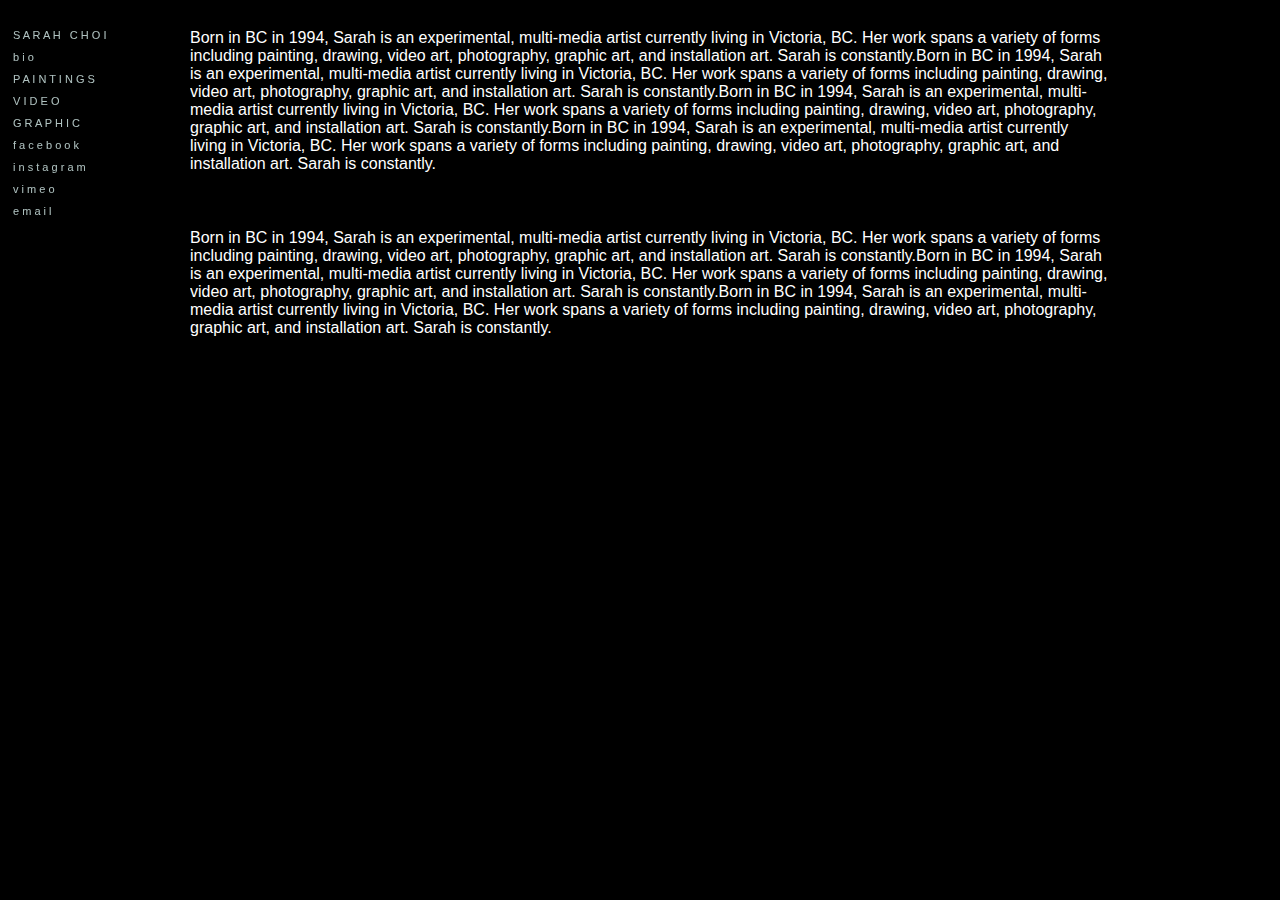
<file: bio.html>
<!DOCTYPE html>
<html lang="en">
<head>
	<meta charset="utf-8">
	<meta name="viewport" content="width=device-width, initial-scale=1">
	<meta name="description" content=" FILL ME IN ">
    <meta name="author" content=" his.imagination ">

    <title>Zara</title>

    <link rel="stylesheet" href="https://maxcdn.bootstrapcdn.com/bootstrap/3.3.5/css/bootstrap.min.css" integrity="sha512-dTfge/zgoMYpP7QbHy4gWMEGsbsdZeCXz7irItjcC3sPUFtf0kuFbDz/ixG7ArTxmDjLXDmezHubeNikyKGVyQ==" crossorigin="anonymous">
    <link href="css/mystyle.css" rel="stylesheet">
</head>
<body>
<div class="fixed-nav">
			<ul class="nav-list">
				<li><a href="index.html">S A R A H &nbsp; C H O I</a></li>
				<li><a href="bio.html">b i o</a></li>
				<li><a href="paintings.html">P A I N T I N G S</a></li>
				<li><a href="video.html">V I D E O</a></li>
				<li><a href="graphic.html">G R A P H I C</a></li>
				<li><a href="https://www.facebook.com/sarahhchoi">f a c e b o o k</a></li>
				<li><a href="https://instagram.com/sarahschoi/">i n s t a g r a m</a></li>
				<li><a href="https://vimeo.com/sarahschoi">v i m e o</a></li>
				<li><a href="">e m a i l</a></li>
			</ul>
	    </div>
<div class="bio-box">
 <p>
	Born in BC in 1994, Sarah is an experimental, multi-media artist currently living in Victoria, BC. Her work spans a variety of forms including painting, drawing, video art, photography, graphic art, and installation art. Sarah is constantly.Born in BC in 1994, Sarah is an experimental, multi-media artist currently living in Victoria, BC. Her work spans a variety of forms including painting, drawing, video art, photography, graphic art, and installation art. Sarah is constantly.Born in BC in 1994, Sarah is an experimental, multi-media artist currently living in Victoria, BC. Her work spans a variety of forms including painting, drawing, video art, photography, graphic art, and installation art. Sarah is constantly.Born in BC in 1994, Sarah is an experimental, multi-media artist currently living in Victoria, BC. Her work spans a variety of forms including painting, drawing, video art, photography, graphic art, and installation art. Sarah is constantly.
 </p>
  <p>
  	Born in BC in 1994, Sarah is an experimental, multi-media artist currently living in Victoria, BC. Her work spans a variety of forms including painting, drawing, video art, photography, graphic art, and installation art. Sarah is constantly.Born in BC in 1994, Sarah is an experimental, multi-media artist currently living in Victoria, BC. Her work spans a variety of forms including painting, drawing, video art, photography, graphic art, and installation art. Sarah is constantly.Born in BC in 1994, Sarah is an experimental, multi-media artist currently living in Victoria, BC. Her work spans a variety of forms including painting, drawing, video art, photography, graphic art, and installation art. Sarah is constantly.
  </p>
</div>

</body>
</html>
</file>
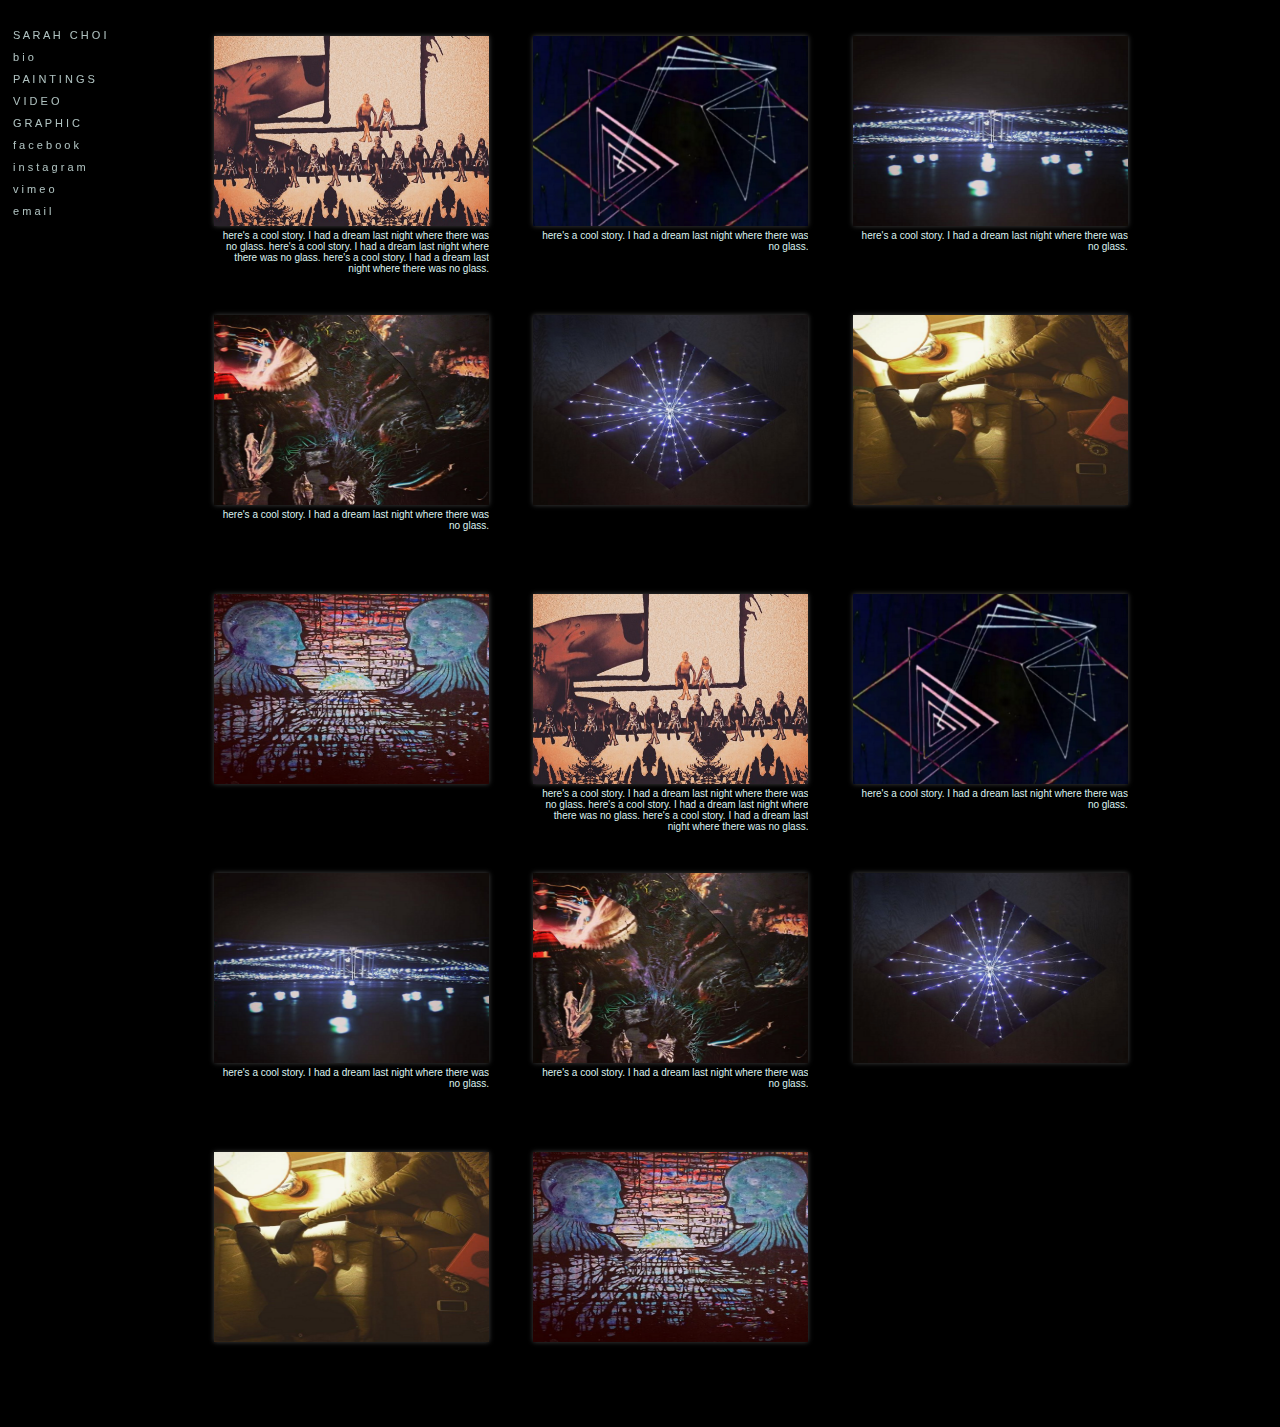
<file: graphic.html>
<!DOCTYPE html>
<html lang="en">
<head>
	<meta charset="utf-8">
	<meta name="viewport" content="width=device-width, initial-scale=1">
	<meta name="description" content=" FILL ME IN ">
    <meta name="author" content=" his.imagination ">

    <title>Zara</title>

    <link rel="stylesheet" href="https://maxcdn.bootstrapcdn.com/bootstrap/3.3.5/css/bootstrap.min.css" integrity="sha512-dTfge/zgoMYpP7QbHy4gWMEGsbsdZeCXz7irItjcC3sPUFtf0kuFbDz/ixG7ArTxmDjLXDmezHubeNikyKGVyQ==" crossorigin="anonymous">
    <link href="css/mystyle.css" rel="stylesheet">
</head>
<body>
<div class="fixed-nav">
			<ul class="nav-list">
				<li><a href="index.html">S A R A H &nbsp; C H O I</a></li>
				<li><a href="bio.html">b i o</a></li>
				<li><a href="paintings.html">P A I N T I N G S</a></li>
				<li><a href="video.html">V I D E O</a></li>
				<li><a href="graphic.html">G R A P H I C</a></li>
				<li><a href="https://www.facebook.com/sarahhchoi">f a c e b o o k</a></li>
				<li><a href="https://instagram.com/sarahschoi/">i n s t a g r a m</a></li>
				<li><a href="https://vimeo.com/sarahschoi">v i m e o</a></li>
				<li><a href="">e m a i l</a></li>
			</ul>
	    </div>
<div class="art-work">
	<div class="main-content">
	    	<ul>
	    		<li class="art"><img src="pics/feature.png" alt="art">
	    			<div class="art-info">
	    				here's a cool story.  I had a dream last night where there was no glass.  here's a cool story.  I had a dream last night where there was no glass.  here's a cool story.  I had a dream last night where there was no glass.
	    			</div>
	    		</li>
	    		<li class="art"><img src="pics/1.png" alt="art">
	    			<div class="art-info">
	    				here's a cool story.  I had a dream last night where there was no glass.
	    			</div>
	    		</li>
	    		<li class="art"><img src="pics/2.png" alt="art">
	    			<div class="art-info">
	    				here's a cool story.  I had a dream last night where there was no glass.
	    			</div>
	    		</li>
	    		<li class="art"><img src="pics/3.png" alt="art">
	    			<div class="art-info">
	    				here's a cool story.  I had a dream last night where there was no glass.
	    			</div>
	    		</li>
	    		<li class="art"><img src="pics/4.png" alt="art">
	    			<div class="art-info">
	    			</div>
	    		</li>
	    		<li class="art"><img src="pics/5.png" alt="art">
	    			<div class="art-info">
	    			</div>
	    		</li>
	    		<li class="art"><img src="pics/6.png" alt="art">
	    			<div class="art-info">
	    			</div>
	    		</li>
	    		<li class="art"><img src="pics/feature.png" alt="art">
	    			<div class="art-info">
	    				here's a cool story.  I had a dream last night where there was no glass.  here's a cool story.  I had a dream last night where there was no glass.  here's a cool story.  I had a dream last night where there was no glass.
	    			</div>
	    		</li>
	    		<li class="art"><img src="pics/1.png" alt="art">
	    			<div class="art-info">
	    				here's a cool story.  I had a dream last night where there was no glass.
	    			</div>
	    		</li>
	    		<li class="art"><img src="pics/2.png" alt="art">
	    			<div class="art-info">
	    				here's a cool story.  I had a dream last night where there was no glass.
	    			</div>
	    		</li>
	    		<li class="art"><img src="pics/3.png" alt="art">
	    			<div class="art-info">
	    				here's a cool story.  I had a dream last night where there was no glass.
	    			</div>
	    		</li>
	    		<li class="art"><img src="pics/4.png" alt="art">
	    			<div class="art-info">
	    			</div>
	    		</li>
	    		<li class="art"><img src="pics/5.png" alt="art">
	    			<div class="art-info">
	    			</div>
	    		</li>
	    		<li class="art"><img src="pics/6.png" alt="art">
	    			<div class="art-info">
	    			</div>
	    		</li>
	    	</ul>
	    </div>
</div>

</body>
</html>
</file>
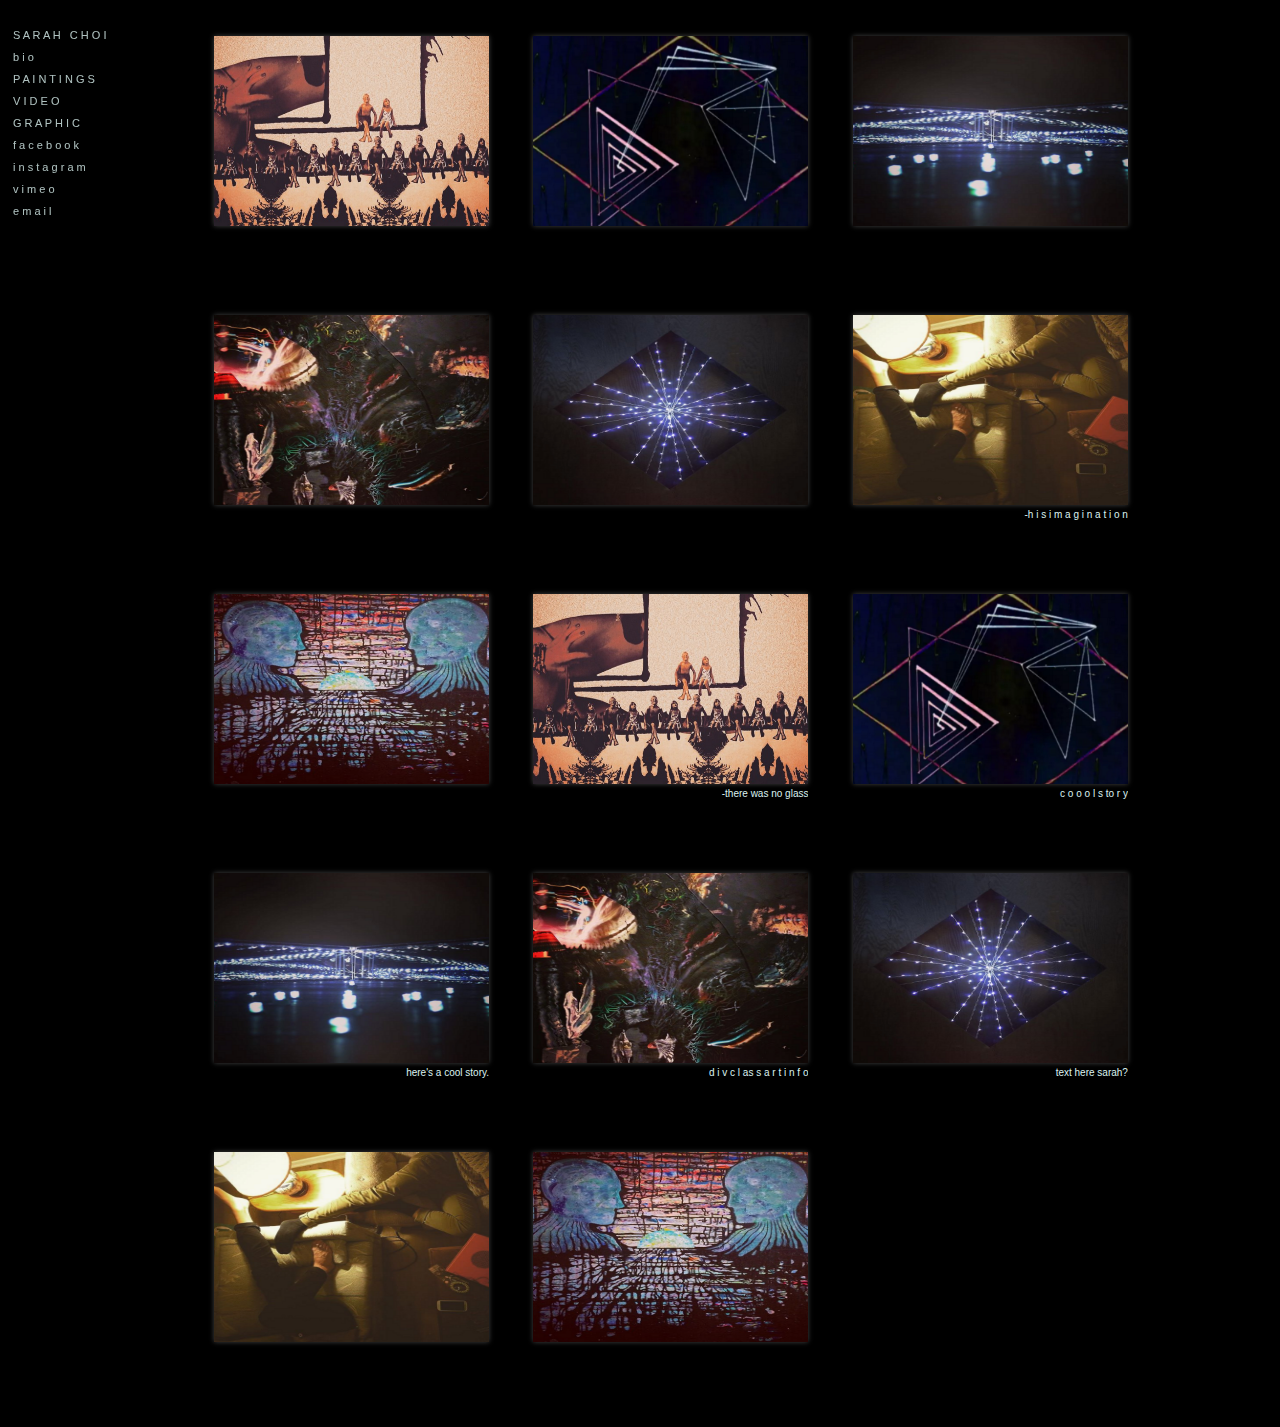
<file: paintings.html>
<!DOCTYPE html>
<html lang="en">
<head>
	<meta charset="utf-8">
	<meta name="viewport" content="width=device-width, initial-scale=1">
	<meta name="description" content=" FILL ME IN ">
    <meta name="author" content=" his.imagination ">

    <title>Zara</title>

    <link href="css/mystyle.css" rel="stylesheet">
    <script src="js/jquery.js"></script>
    <script src="js/hisjava.js"></script>

</head>
<body>
<div class="fixed-nav">
			<ul class="nav-list">
				<li><a href="index.html">S A R A H &nbsp; C H O I</a></li>
				<li><a href="bio.html">b i o</a></li>
				<li><a href="paintings.html">P A I N T I N G S</a></li>
				<li><a href="video.html">V I D E O</a></li>
				<li><a href="graphic.html">G R A P H I C</a></li>
				<li><a href="https://www.facebook.com/sarahhchoi">f a c e b o o k</a></li>
				<li><a href="https://instagram.com/sarahschoi/">i n s t a g r a m</a></li>
				<li><a href="https://vimeo.com/sarahschoi">v i m e o</a></li>
				<li><a href="">e m a i l</a></li>
			</ul>
	    </div>
<div class="art-work">
	<div class="main-content">
	    	<ul>
	    		<li class="art"><img id="painting1" class="thumbnail" src="pics/feature.png" alt="art">
	    			<div class="art-info">
	    			</div>
	    		</li>
	    		<li class="art"><img id="painting2"  class="thumbnail" src="pics/1.png" alt="art">
	    			<div class="art-info">
	    			</div>
	    		</li>
	    		<li class="art"><img id="painting3"  class="thumbnail" src="pics/2.png" alt="art">
	    			<div class="art-info">
	    			</div>
	    		</li>
	    		<li class="art"><img id="painting4"  class="thumbnail" src="pics/3.png" alt="art">
	    			<div class="art-info">
	    			</div>
	    		</li>
	    		<li class="art"><img id="painting5"  class="thumbnail" src="pics/4.png" alt="art">
	    			<div class="art-info">
	    			</div>
	    		</li>
	    		<li class="art"><img id="painting6"  class="thumbnail" src="pics/5.png" alt="art">
	    			<div class="art-info">
	    			-h i s i m a g i n a t i o n
	    			</div>
	    		</li>
	    		<li class="art"><img id="painting7"  class="thumbnail" src="pics/6.png" alt="art">
	    			<div class="art-info">
	    			</div>
	    		</li>
	    		<li class="art"><img id="painting8"  class="thumbnail" src="pics/feature.png" alt="art">
	    			<div class="art-info">
	    				-there was no glass
	    			</div>
	    		</li>
	    		<li class="art"><img id="painting9"  class="thumbnail" src="pics/1.png" alt="art">
	    			<div class="art-info">
	    				c o o o l s to r y
	    			</div>
	    		</li>
	    		<li class="art"><img id="painting10"  class="thumbnail" src="pics/2.png" alt="art">
	    			<div class="art-info">
	    				here's a cool story.
	    			</div>
	    		</li>
	    		<li class="art"><img id="painting11"  class="thumbnail" src="pics/3.png" alt="art">
	    			<div class="art-info">
	    				d i v c l as s a r t i n f o
	    			</div>
	    		</li>
	    		<li class="art"><img id="painting12"  class="thumbnail" src="pics/4.png" alt="art">
	    			<div class="art-info">
	    				text here sarah?
	    			</div>
	    		</li>
	    		<li class="art"><img id="painting13"  class="thumbnail" src="pics/5.png" alt="art">
	    			<div class="art-info">
	    			</div>
	    		</li>
	    		<li class="art"><img id="painting14"  class="thumbnail" src="pics/6.png" alt="art">
	    			<div class="art-info">
	    			</div>
	    		</li>
	    	</ul>
	    </div>
</div>

</body>

<script>
$(document).ready(function() {
        $('img.thumbnail').click(function() {
            window.location.href = 'paintings/' + this.id + '.html';
        });
    });
</script>









</html>
</file>
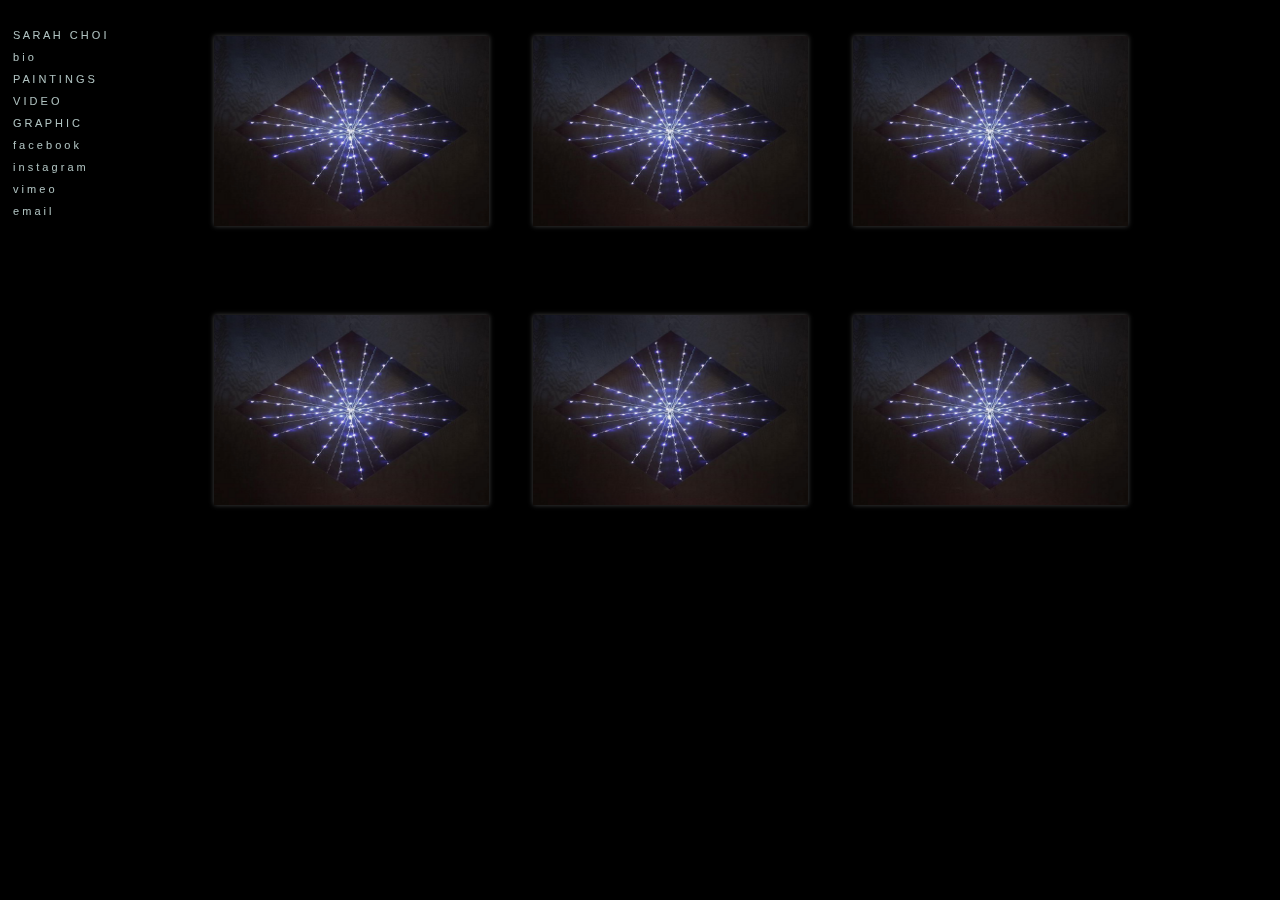
<file: video.html>
<!DOCTYPE html>
<html lang="en">
<head>
	<meta charset="utf-8">
	<meta name="viewport" content="width=device-width, initial-scale=1">
	<meta name="description" content=" FILL ME IN ">
    <meta name="author" content=" his.imagination ">

    <title>Zara</title>

    <script src="js/jquery.js"></script>
    <link href="css/mystyle.css" rel="stylesheet">
</head>
<body>
<div class="fixed-nav">
			<ul class="nav-list">
				<li><a href="index.html">S A R A H &nbsp; C H O I</a></li>
				<li><a href="bio.html">b i o</a></li>
				<li><a href="paintings.html">P A I N T I N G S</a></li>
				<li><a href="video.html">V I D E O</a></li>
				<li><a href="graphic.html">G R A P H I C</a></li>
				<li><a href="https://www.facebook.com/sarahhchoi">f a c e b o o k</a></li>
				<li><a href="https://instagram.com/sarahschoi/">i n s t a g r a m</a></li>
				<li><a href="https://vimeo.com/sarahschoi">v i m e o</a></li>
				<li><a href="">e m a i l</a></li>
			</ul>
	    </div>
<div class="art-work">
	<div class="main-content">
	    	<ul>
	    		<li class="art"><img class="thumbnail" id="video1" src="pics/4.png" alt="art">
	    			<div class="art-info">
	    			</div>
	    		</li>
	    		<li class="art"><img class="thumbnail" id="video2" src="pics/4.png" alt="art">
	    			<div class="art-info">
	    			</div>
	    		</li>
	    		<li class="art"><img class="thumbnail" id="video3" src="pics/4.png" alt="art">
	    			<div class="art-info">
	    			</div>
	    		</li>
	    		<li class="art"><img class="thumbnail" id="video4" src="pics/4.png" alt="art">
	    			<div class="art-info">
	    			</div>
	    		</li>
	    		<li class="art"><img class="thumbnail" id="video5" src="pics/4.png" alt="art">
	    			<div class="art-info">
	    			</div>
	    		</li>
	    		<li class="art"><img class="thumbnail" id="video6" src="pics/4.png" alt="art">
	    			<div class="art-info">
	    			</div>
	    		</li>
	    		</li>
	    	</ul>
	    </div>
</div>

</body>
<script>
$(document).ready(function() {
        $('img.thumbnail').click(function() {
            window.location.href = 'videos/' + this.id + '.html';
        });
    });
</script>
</html>
</file>
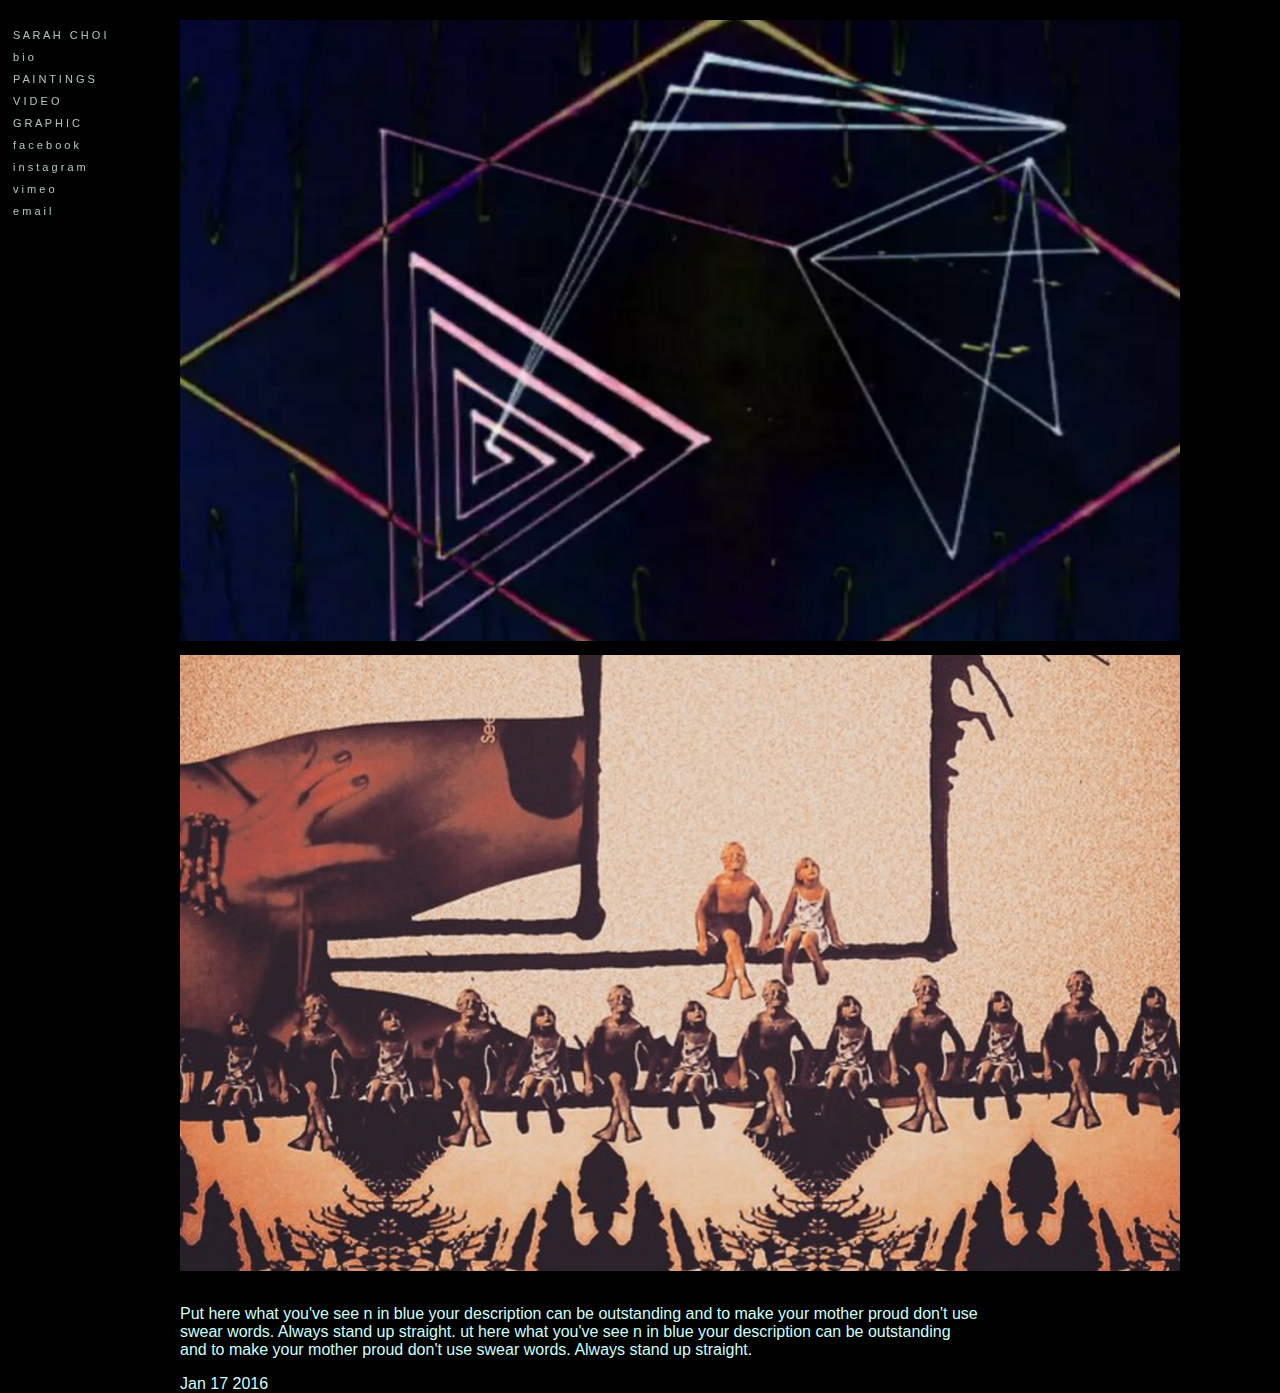
<file: paintings/painting1.html>
<!DOCTYPE html>
<html lang="en">
<head>
	<meta charset="utf-8">
	<meta name="viewport" content="width=device-width, initial-scale=1">
	<meta name="description" content=" FILL ME IN ">
    <meta name="author" content=" his.imagination ">

    <title>Zara</title>

    <link href="../css/mystyle.css" rel="stylesheet">
</head>
<body>
<div class="fixed-nav">
			<ul class="nav-list">
				<li><a href="../index.html">S A R A H &nbsp; C H O I</a></li>
				<li><a href="../bio.html">b i o</a></li>
				<li><a href="../paintings.html">P A I N T I N G S</a></li>
				<li><a href="../video.html">V I D E O</a></li>
				<li><a href="../graphic.html">G R A P H I C</a></li>
				<li><a href="https://www.facebook.com/sarahhchoi">f a c e b o o k</a></li>
				<li><a href="https://instagram.com/sarahschoi/">i n s t a g r a m</a></li>
				<li><a href="https://vimeo.com/sarahschoi">v i m e o</a></li>
				<li><a href="">e m a i l</a></li>
			</ul>
	    </div>
<div class="show-off">
<img src="../pics/painting1.png" alt="someart">
<img src="../pics/painting1again.png" alt="secondpicture">
<div class="description">Put here what you've see n in blue your description can be outstanding and to make your mother proud don't use swear words.  Always stand up straight.  ut here what you've see n in blue your description can be outstanding and to make your mother proud don't use swear words.  Always stand up straight.</p>Jan 17 2016
</div>

</body>
</html>
</file>
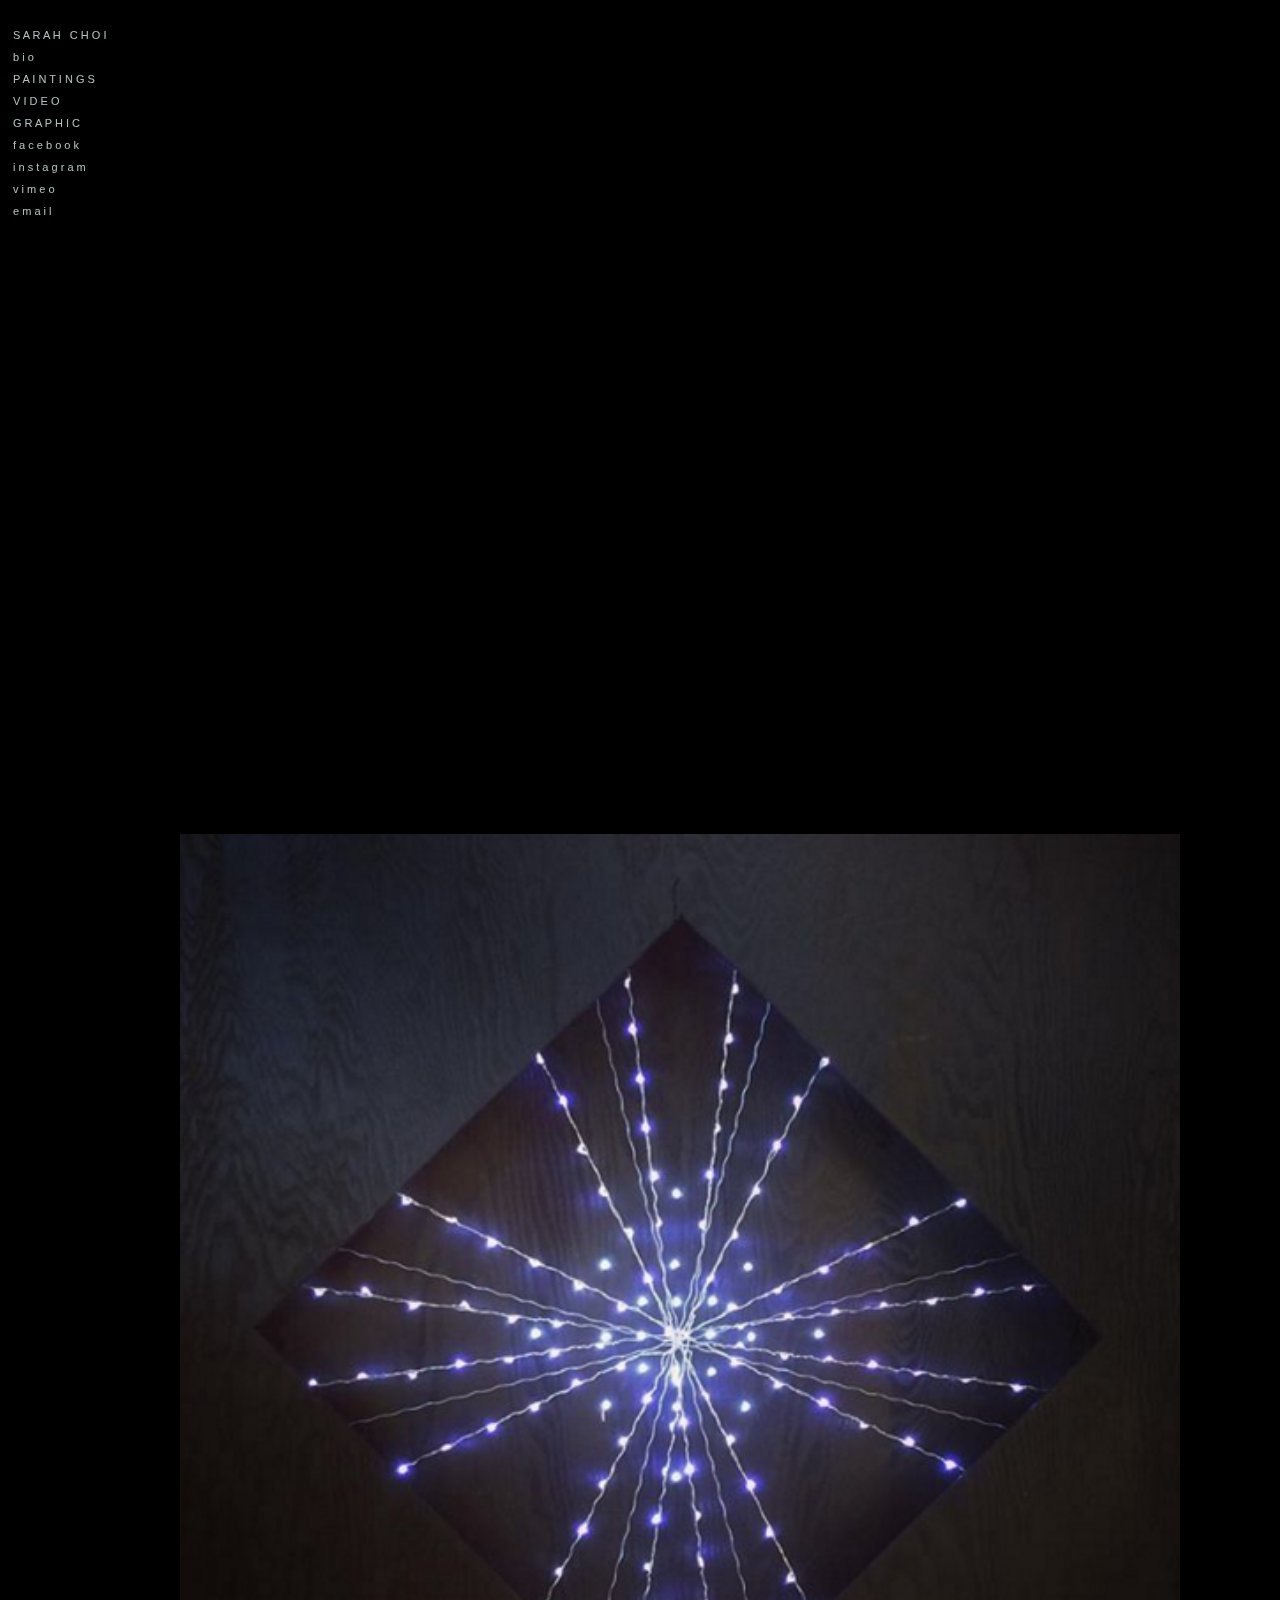
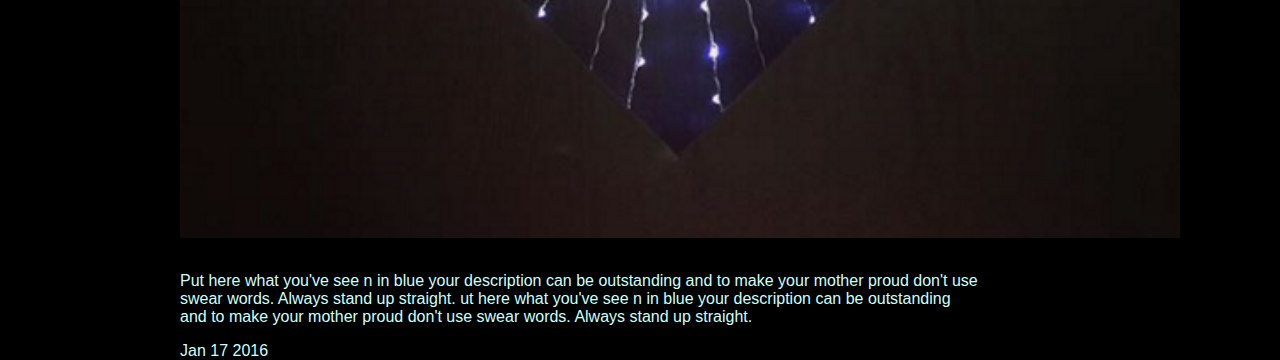
<file: videos/video1.html>
<!DOCTYPE html>
<html lang="en">
<head>
	<meta charset="utf-8">
	<meta name="viewport" content="width=device-width, initial-scale=1">
	<meta name="description" content=" FILL ME IN ">
    <meta name="author" content=" his.imagination ">

    <title>Zara</title>

    <link href="../css/mystyle.css" rel="stylesheet">
</head>
<body>
<div class="fixed-nav">
			<ul class="nav-list">
				<li><a href="../index.html">S A R A H &nbsp; C H O I</a></li>
				<li><a href="../bio.html">b i o</a></li>
				<li><a href="../paintings.html">P A I N T I N G S</a></li>
				<li><a href="../video.html">V I D E O</a></li>
				<li><a href="../graphic.html">G R A P H I C</a></li>
				<li><a href="https://www.facebook.com/sarahhchoi">f a c e b o o k</a></li>
				<li><a href="https://instagram.com/sarahschoi/">i n s t a g r a m</a></li>
				<li><a href="https://vimeo.com/sarahschoi">v i m e o</a></li>
				<li><a href="">e m a i l</a></li>
			</ul>
	    </div>
<div class="show-off">
<iframe src="https://player.vimeo.com/video/148016554" frameborder="0" webkitallowfullscreen mozallowfullscreen allowfullscreen></iframe>
<img src="../pics/4.png" alt="secondpicture">
<div class="description">Put here what you've see n in blue your description can be outstanding and to make your mother proud don't use swear words.  Always stand up straight.  ut here what you've see n in blue your description can be outstanding and to make your mother proud don't use swear words.  Always stand up straight.</p>Jan 17 2016
</div>

</body>
</html>
</file>
<file: css/mystyle.css>
p{
	color: white;
}
body{
	margin: 0;
	font-family: "Arial","verdana","arial";
	/*background-color: #333;*/
	background-color: rgba(0, 0, 0, 1);
}

header h1{
	color: grey;
	font-size: 17px;
}

.nav-list{
	width: 150px;
	height: 100%;
	line-height: 2em;
	list-style-type: none;
	font-size: 11px;
	padding: 0;
}

.fixed-nav a{
	color: #dcf3f1;
	opacity: 0.8;
	text-decoration: none;
}

.fixed-nav li:first-of-type{

}

.fixed-nav a:hover{
	opacity: 1;
	text-decoration: none;
	color: #92fff7;
}

.fixed-nav{
	width: 150px;
	position: fixed;
	margin-left: 13px;
	margin-top: 13px;
	margin-right: 0;
	height: 85vh;
	z-index: 10;
	top: 0px;
}

.homepage-pic{
	margin-top: 20px;
	width: 85%;
	min-width: 950px;
	margin-left: 200px;
}

.bio-box{
	margin-top: 13px;
	margin-left: 190px;
	overflow: scroll;
	width: calc(85% - 170px);
}

.bio-box p{
	padding-bottom: 40px;
}

.art-work{
	top: 8px;
	margin-left: 150px;
	overflow: scroll;
	width: 85%;
}

.main-content{
	box-sizing: border-box;
	display: inline-flex;
	justify-content: center;
	width: 100%;
	height: 100%;
	}

.main-content ul{
	padding: 0;
	list-style-type: none;
	max-width: 1000px;
}
.art{
	width: 275px;
	height: 230px;
	/*border-right: solid #A43A97 1px;*/
	display: inline-block;
	margin: 20px;
	margin-bottom: 29px;
	box-sizing: border-box;

}
.art img{
	width: inherit;
	height: 190px;
	-webkit-box-shadow: 0px 0px 5px 0px rgba(66,66,66,1);
	-moz-box-shadow: 0px 0px 5px 0px rgba(66,66,66,1);
	box-shadow: 0px 0px 5px 0px rgba(66,66,66,1);
}

.art-info{
	font-size: 10px;
	height: 50px;
	width: 275px;
	color: #dcf3f1;
	overflow: scroll;
	text-align: right;
}

.show-off{
	margin-top: 20px;
	width: 85%;
	min-width: 950px;
	margin-left: 180px;
}

.show-off img{
	width: 1000px;
	padding-bottom: 10px;
}

.show-off iframe{
	width: 1000px;
	height: 800px;
	padding-bottom: 10px;
}

.description{
	width: 800px;
	color: #CEFFFB;
	padding-top: 20px;
}

@media (max-width: 800px) {
	.fixed-nav{
		margin-left: 5px;
	}
	.nav-list{
	width: 120px;
	font-size: 7px;
	}
	.homepage-pic{
	width: 800px;
	height: 400px;
	margin-left: 120px;
	}
	.bio-box{
	margin-top: 13px;
	margin-left: 120px;
	font-size: 10px;
	width: calc(85% - 120px);
    }

	.bio-box p{
	padding-bottom: 20px;
	}
	.fixed-full{
		left: 200px;
	}
	.main-content{
		margin-left: 0px;
	}
}
</file>
